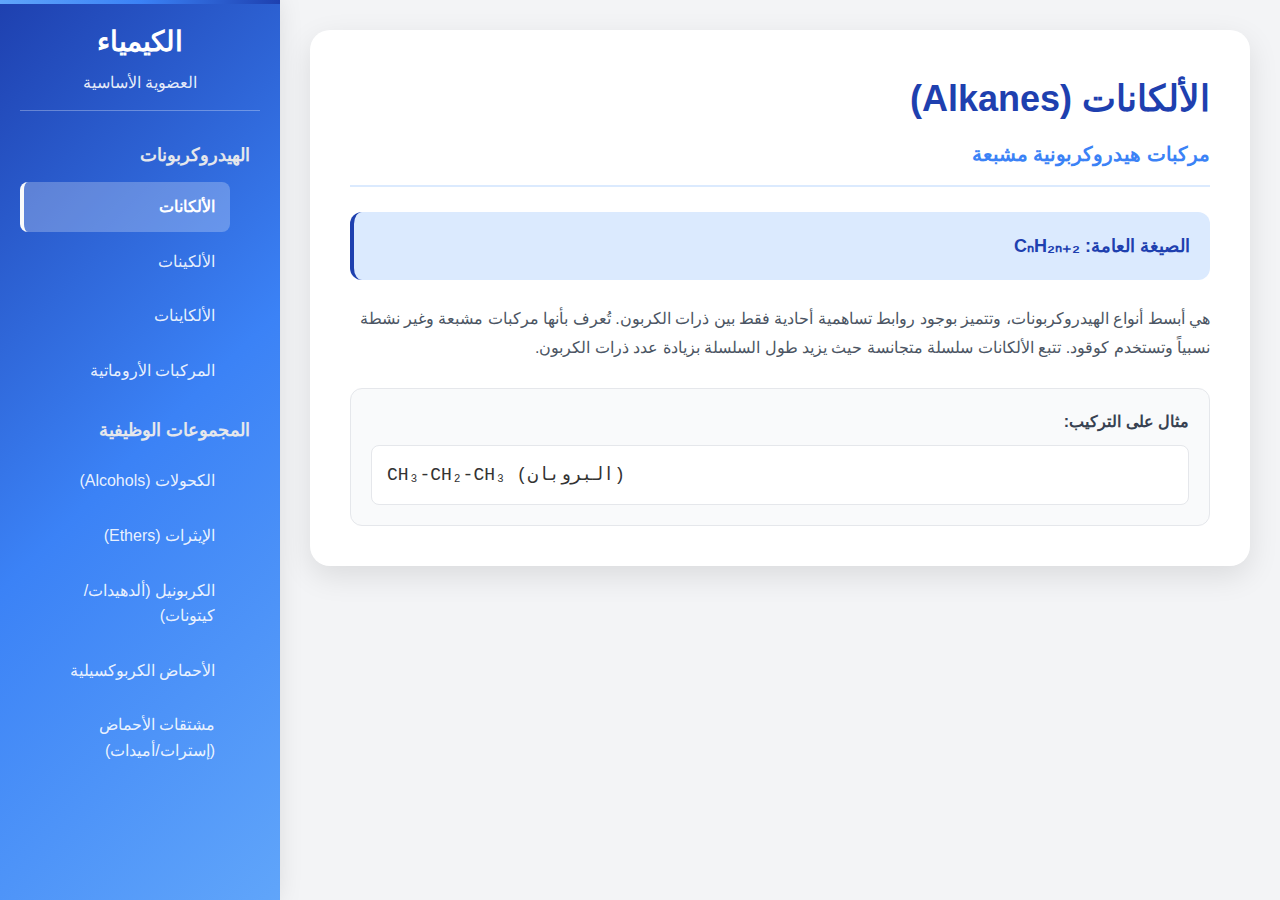
<file: sidebar.html>
<!DOCTYPE html>
<html lang="ar" dir="rtl">

<head>
    <meta charset="UTF-8">
    <meta name="viewport" content="width=device-width, initial-scale=1.0">
    <title>الكيمياء العضوية - تطبيق SPA</title>
    <link rel="stylesheet" href="./style/sidebar.css">
</head>

<body>
    <div class="app-container">
        <main class="main-content">
            <div id="app-content" class="content-card fade-in">
                <!-- سيتم تحميل المحتوى هنا -->
            </div>
        </main>

        <nav class="sidebar">
            <div class="sidebar-header">
                <h1>الكيمياء</h1>
                <div class="subtitle">العضوية الأساسية</div>
            </div>

            <div class="nav-group">
                <h2>الهيدروكربونات</h2>
                <a href="#/alkanes" class="nav-link" data-path="alkanes">الألكانات</a>
                <a href="#/alkenes" class="nav-link" data-path="alkenes">الألكينات </a>
                <a href="#/alkynes" class="nav-link" data-path="alkynes">الألكاينات</a>
                <a href="#/aromatic" class="nav-link" data-path="aromatic">المركبات الأروماتية</a>
            </div>

            <div class="nav-group">
                <h2>المجموعات الوظيفية</h2>
                <a href="#/alcohols" class="nav-link" data-path="alcohols">الكحولات (Alcohols)</a>
                <a href="#/ethers" class="nav-link" data-path="ethers">الإيثرات (Ethers)</a>
                <a href="#/carbonyl" class="nav-link" data-path="carbonyl">الكربونيل (ألدهيدات/كيتونات)</a>
                <a href="#/carboxylic" class="nav-link" data-path="carboxylic">الأحماض الكربوكسيلية</a>
                <a href="#/derivatives" class="nav-link" data-path="derivatives">مشتقات الأحماض (إسترات/أميدات)</a>
            </div>
        </nav>
    </div>

    <script src="./js/sidebar.js"></script>
</body>

</html>
</file>
<file: style/sidebar.css>
/* الأساسيات */
* {
    margin: 0;
    padding: 0;
    box-sizing: border-box;
}

body {
    font-family: 'Segoe UI', Tahoma, Geneva, Verdana, sans-serif;
    background-color: #f3f4f6;
    color: #333;
    direction: rtl;
    line-height: 1.6;
}

.app-container {
    display: flex;
    min-height: 100vh;
}

.sidebar {
    background: linear-gradient(135deg, #1e40af 0%, #3b82f6 50%, #60a5fa 100%);
    box-shadow: -10px 0 30px rgba(0, 0, 0, 0.2);
    width: 280px;
    padding: 20px;
    position: sticky;
    top: 0;
    height: 100vh;
    overflow-y: auto;
    order: 2;
}

.sidebar-header {
    text-align: center;
    margin-bottom: 30px;
    padding-bottom: 15px;
    border-bottom: 1px solid rgba(255, 255, 255, 0.3);
}

.sidebar-header h1 {
    color: white;
    font-size: 28px;
    font-weight: bold;
    margin-bottom: 5px;
}

.sidebar-header .subtitle {
    color: rgba(255, 255, 255, 0.9);
    font-size: 16px;
    font-weight: 300;
}

.nav-group {
    margin-bottom: 20px;
}

.nav-group a {
margin-right: 30px;}
.nav-group h2 {
    color: #e5e7eb;
    font-size: 18px;
    font-weight: 600;
    margin-bottom: 12px;
    padding-right: 10px;
}

.nav-link {
    display: block;
    padding: 12px 15px;
    color: rgba(255, 255, 255, 0.9);
    text-decoration: none;
    border-radius: 8px;
    margin-bottom: 5px;
    transition: all 0.3s ease;
    font-weight: 500;
}

.nav-link:hover {
    background-color: rgba(255, 255, 255, 0.15);
    transform: translateX(5px);
}

.nav-link.active {
    background-color: rgba(255, 255, 255, 0.25);
    border-left: 4px solid #f9fafb;
    font-weight: 700;
    color: white;
}

.main-content {
    flex: 1;
    padding: 30px;
    order: 1;
}

.content-card {
    background: white;
    padding: 40px;
    border-radius: 20px;
    box-shadow: 0 10px 30px rgba(0, 0, 0, 0.1);
    transition: all 0.3s ease;
    min-height: 500px;
}

.content-card:hover {
    box-shadow: 0 15px 40px rgba(0, 0, 0, 0.15);
    transform: translateY(-5px);
}

.page-title {
    font-size: 36px;
    font-weight: 800;
    color: #1e40af;
    margin-bottom: 10px;
}

.page-subtitle {
    font-size: 20px;
    font-weight: 600;
    color: #3b82f6;
    margin-bottom: 25px;
    padding-bottom: 15px;
    border-bottom: 2px solid #dbeafe;
}

.formula-box {
    background-color: #dbeafe;
    padding: 20px;
    border-radius: 12px;
    border-left: 4px solid #1e40af;
    margin-bottom: 25px;
}

.formula-text {
    font-size: 18px;
    font-weight: 600;
    color: #1e40af;
}

.content-text {
    color: #4b5563;
    font-size: 16px;
    line-height: 1.8;
    margin-bottom: 20px;
}

.structure-example {
    margin-top: 25px;
    padding: 20px;
    background-color: #f9fafb;
    border: 1px solid #e5e7eb;
    border-radius: 12px;
}

.structure-title {
    font-weight: 600;
    color: #374151;
    margin-bottom: 10px;
}

.structure-code {
    display: block;
    font-size: 18px;
    font-family: 'Courier New', monospace;
    padding: 15px;
    background: white;
    border-radius: 8px;
    overflow-x: auto;
    direction: ltr;
    text-align: left;
    border: 1px solid #e5e7eb;
}

.not-found {
    text-align: center;
    padding: 60px 40px;
    background: #fef2f2;
    border-radius: 20px;
}

.error-title {
    font-size: 48px;
    font-weight: 800;
    color: #dc2626;
    margin-bottom: 20px;
}

.error-text {
    font-size: 24px;
    color: #991b1b;
    margin-bottom: 30px;
}

.back-button {
    display: inline-block;
    background: #dc2626;
    color: white;
    padding: 12px 30px;
    border-radius: 8px;
    text-decoration: none;
    font-weight: 600;
    transition: all 0.3s ease;
}

.back-button:hover {
    background: #b91c1c;
    transform: translateY(-2px);
    box-shadow: 0 5px 15px rgba(220, 38, 38, 0.3);
}

.welcome-page {
    text-align: center;
    padding: 80px 40px;
}

.welcome-title {
    font-size: 32px;
    font-weight: 700;
    color: #1e40af;
    margin-bottom: 15px;
}

.welcome-text {
    font-size: 18px;
    color: #6b7280;
    max-width: 500px;
    margin: 0 auto;
}

@media (max-width: 768px) {
    .app-container {
        flex-direction: column;
    }

    .sidebar {
        width: 100%;
        height: auto;
        position: relative;
        order: 1;
    }

    .main-content {
        padding: 20px;
        order: 2;
    }

    .content-card {
        padding: 25px;
    }

    .page-title {
        font-size: 28px;
    }

    .page-subtitle {
        font-size: 18px;
    }


}

@media (max-width: 480px) {
    .sidebar {
        padding: 15px;
    }

    .main-content {
        padding: 15px;
    }

    .content-card {
        padding: 20px;
    }

    .page-title {
        font-size: 24px;
    }

    .formula-box {
        padding: 15px;
    }
}

.fade-in {
    animation: fadeIn 0.5s ease-in;
}

@keyframes fadeIn {
    from {
        opacity: 0;
        transform: translateY(20px);
    }

    to {
        opacity: 1;
        transform: translateY(0);
    }
}

a {
    transition: all 0.3s ease;
}

::-webkit-scrollbar {
    width: 8px;
}

::-webkit-scrollbar-track {
    background: #f1f1f1;
}

::-webkit-scrollbar-thumb {
    background: #bfdbfe;
    border-radius: 4px;
}

::-webkit-scrollbar-thumb:hover {
    background: #93c5fd;
}

.sidebar::before {
    content: '';
    position: absolute;
    top: 0;
    left: 0;
    right: 0;
    height: 4px;
    background: linear-gradient(90deg, #60a5fa, #3b82f6, #1e40af);
}

.feature-card {
    background: linear-gradient(135deg, #ffffff 0%, #f8fafc 100%);
    border: 1px solid #e2e8f0;
    border-radius: 12px;
    padding: 20px;
    margin: 10px 0;
    transition: all 0.3s ease;
}

.feature-card:hover {
    border-color: #3b82f6;
    box-shadow: 0 5px 15px rgba(59, 130, 246, 0.1);
}
</file>
